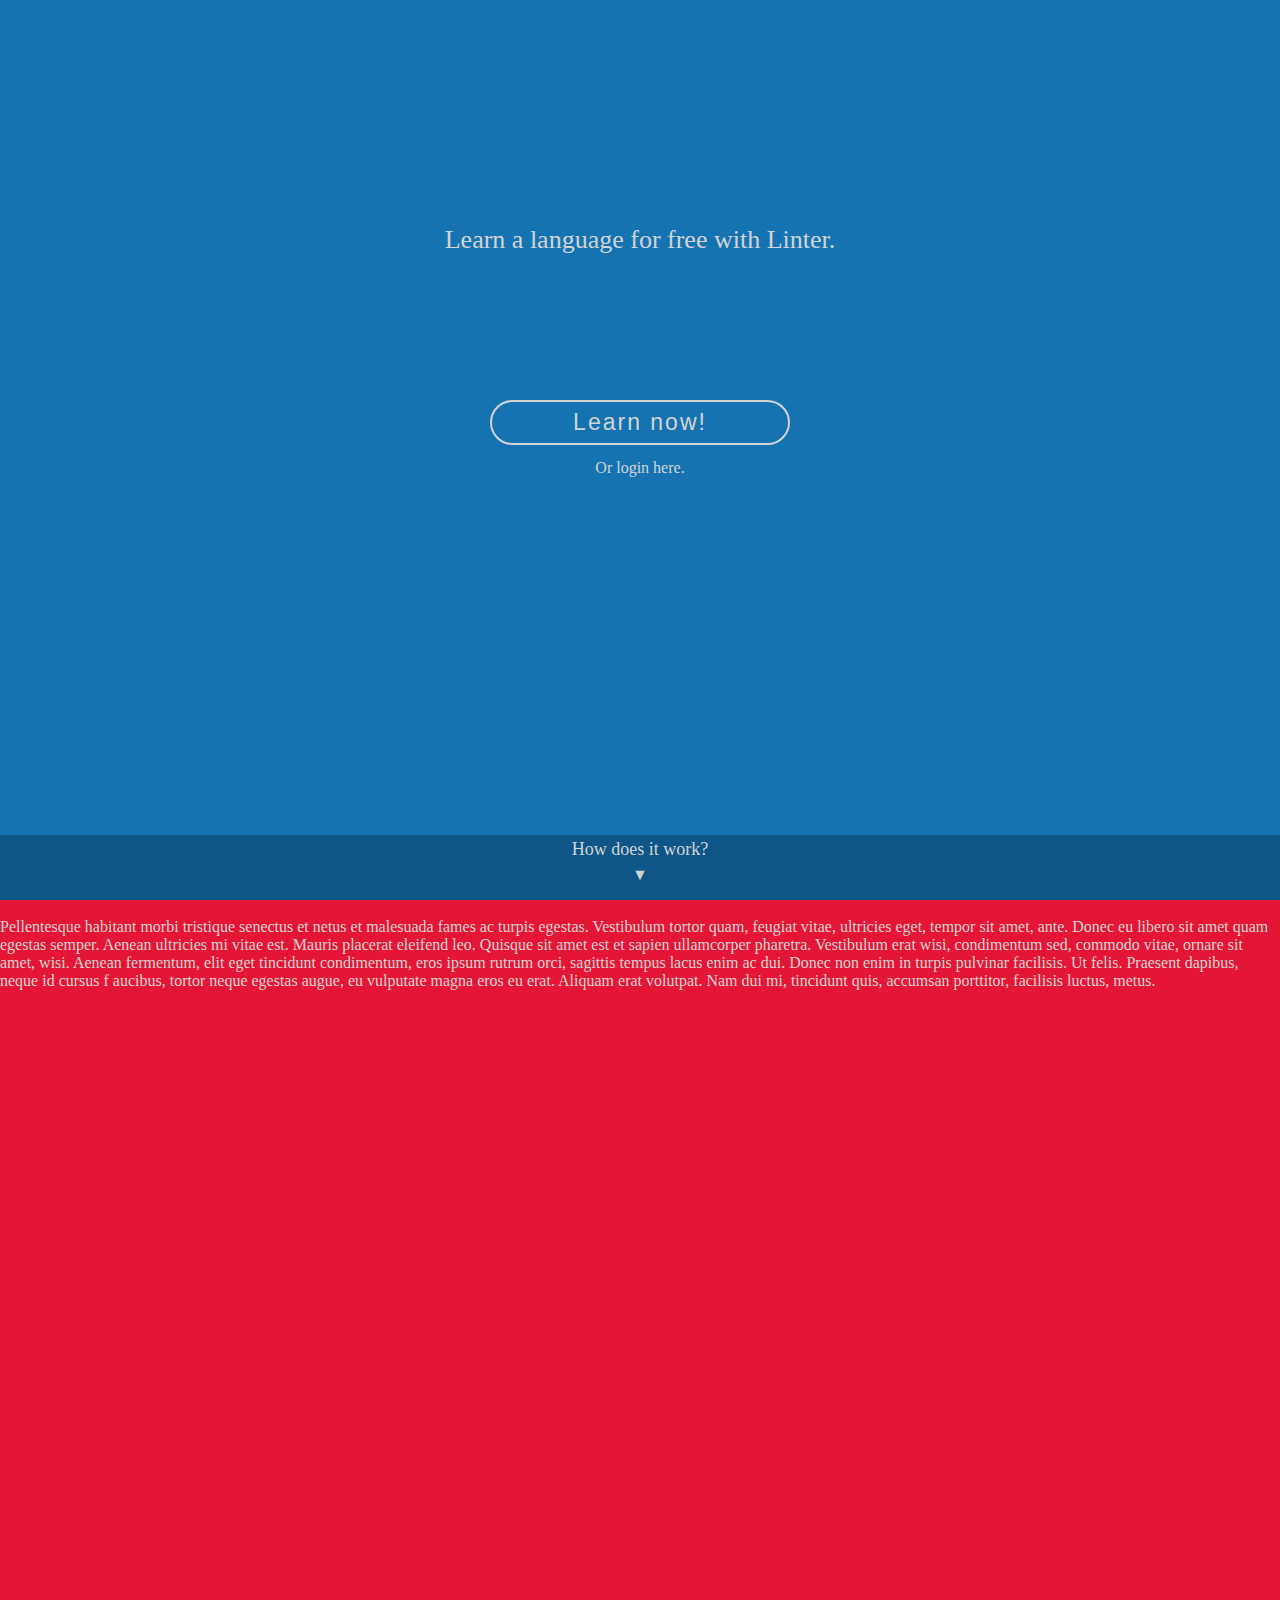
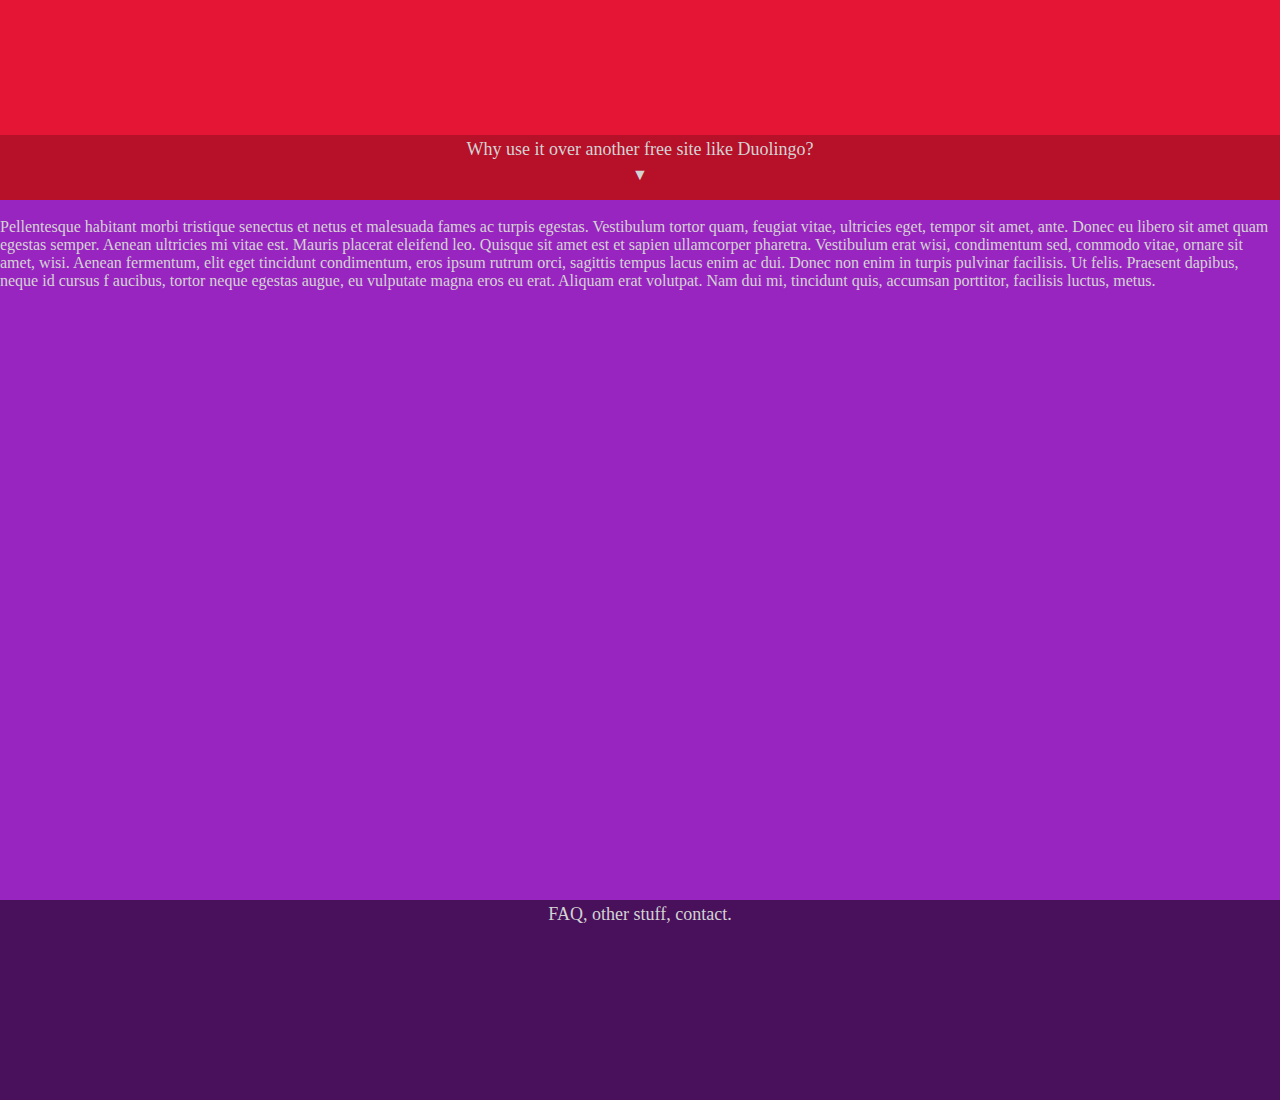
<file: index.html>
<!DOCTYPE html>
<title>Linter | Free Language Learning, Spanish, German, Italian, English</title>
<html lang="en">
<head>
<meta charset="utf-8">
<link rel="shortcut icon" type="image/png" href="logo.png"/>
<!-- CSS reset -->
<style>
* {
    margin: 0;
    padding: 0;
    border: 0;
    outline: 0;
    font-size: 100%;
    vertical-align: baseline;
    background: transparent;
}
</style>
<!-- For Small Height -->
<style>
@media only screen and (max-height: 332px) {
	.opening-text {
		visibility: hidden;
	}
	.or-login-contents {
		visibility: hidden;
	}
	.bottom-footer {
		position: absolute;
		bottom: -200%;
		background-color: #49105C;
		width: 100%;
		height: 100px !important;
		text-align: center;
	}
}
</style>
<style type="text/css">
html, body {
    height: 100%;
    margin: 0px;
    width: 100%;
    scroll-behavior: smooth;
}
.main {
    height: 100%;
    background: #1573b2;
}
.sub1 {
    height: 100%;
    background: #e51635;
}
.sub2 {
    height: 100%;
    background-color: #9925C0;
}

#select-language {
display: inline-block;
position: absolute;
	width: 300px;
	height: 45px;
border-radius: 40px;
	top: 50%;
    left: 50%;
    margin-top: -50px;
    margin-left: -150px;
	background: none;
	border: solid 2px lightgray;
	color: lightgray;
	-webkit-transition-duration: 0.4s; 
    transition-duration: 0.4s;
}
#select-language:hover {
cursor: pointer;
background-color: lightgray;
color: black;
}
.button-link {
text-decoration: none;
}
.contained-text {
font-size: 23px;
letter-spacing: 2px;
}
@media only screen and (max-width: 1366px) {
	.opening-text {
font-size: 26px;
color: lightgray;
}
	}
@media only screen and (max-width: 781px) {
	.opening-text {
font-size: 20px;
color: #D3D3D3;
text-align: center;
}
	}
/*@media only screen and (max-width: 600px) and (max-height: 400px) {
	.opening-text-div {
font-size: 10px;
color: lightgray;
text-align: center;
	}
}*/
.opening-text-div {
position: absolute;
left: 50%;
-webkit-transform: translateX(-50%);
transform: translateX(-50%);
top: 25%;
margin-bottom: auto;
}
.home-footer {
position: absolute;
bottom: 0px;
background-color: #0d5687;
width: 100%;
height: 65px;
text-align: center;
}
.footer-contents-text {
position: relative;
top: 4px;
color: lightgray;
font-size: 18px
}
.footer-contents-arrow {
position: relative;
top: 10px;
color: lightgray;
}

.anchor-work-how {
text-decoration: none;
}
.invisible {
visibility: hidden;
}
.work-footer {
position: absolute;
bottom: -100%;
background-color: #b71029;
width: 100%;
height: 65px;
text-align: center;
}
.anchor-why-use {
text-decoration: none;
}

.bottom-footer {
position: absolute;
bottom: -200%;
background-color: #49105C;
width: 100%;
height: 200px;
text-align: center;
}

.paragraph {
color: lightgray;
overflow: auto;
}

a {
text-decoration: none;
}

.or-login {
position: absolute;
left: 50%;
-webkit-transform: translateX(-50%);
transform: translateX(-50%);
top:51%;
margin: auto;
}
.or-login-contents:hover {
color: purple;
}

.or-login-contents {
	color: lightgray;
}
</style>
<script src="https://ajax.googleapis.com/ajax/libs/jquery/3.3.1/jquery.min.js"></script>
<script>
document.querySelectorAll('a[href^="#"]').forEach(anchor => {
    anchor.addEventListener('click', function (smooth) {
        smooth.preventDefault();

        document.querySelector(this.getAttribute('href')).scrollIntoView({
            behavior: 'smooth'});
    });
});
</script>

<div class="main">

<ul>

</ul>
<span class="opening-text-div"><p class="opening-text">Learn a language for free with Linter.</p></span>

<a href="choose.html" class="button-link"><button type="button" id="select-language"><span class="contained-text">Learn now!</span></button></a>

<div class="or-login"><a href="login.html" class="or-login-contents">Or login here.</a></div>
	
<p class="home-footer">
  <span class="footer-contents-text">How does it work?</span>
  <br>
<a href="#work-how" class="anchor-work-how">
<span class="footer-contents-arrow">&#9660</span>
</a>
</p>

</div>
<div class="sub1">
<a id="work-how">

<p class="invisible">adjncnf</p>
<p  class="paragraph">Pellentesque habitant morbi tristique senectus et netus et malesuada fames ac turpis 
egestas. Vestibulum tortor quam, feugiat vitae, ultricies eget, tempor sit amet, ante. 
Donec eu libero sit amet quam egestas semper. Aenean ultricies mi vitae est. Mauris 
placerat eleifend leo. Quisque sit amet est et sapien ullamcorper pharetra. Vestibulum 
erat wisi, condimentum sed, commodo vitae, ornare sit amet, wisi. Aenean fermentum, elit 
eget tincidunt condimentum, eros ipsum rutrum orci, sagittis tempus lacus enim ac dui. 
Donec non enim in turpis pulvinar facilisis. Ut felis. Praesent dapibus, neque id cursus f
aucibus, tortor neque egestas augue, eu vulputate magna eros eu erat. Aliquam erat volutpat. 
Nam dui mi, tincidunt quis, accumsan porttitor, facilisis luctus, metus.</p>
<p class="work-footer">
<span class="footer-contents-text">Why use it over another free site like Duolingo?</span>
<br>
<a href="#why-use" class="anchor-why-use">
<span class="footer-contents-arrow">&#9660</span>
</a>
</span>
</p>
</div>

<div class="sub2">
<a id="why-use">
<p class="paragraph"><br>
</a>Pellentesque habitant morbi tristique senectus et netus et malesuada fames ac turpis 
egestas. Vestibulum tortor quam, feugiat vitae, ultricies eget, tempor sit amet, ante. 
Donec eu libero sit amet quam egestas semper. Aenean ultricies mi vitae est. Mauris 
placerat eleifend leo. Quisque sit amet est et sapien ullamcorper pharetra. Vestibulum 
erat wisi, condimentum sed, commodo vitae, ornare sit amet, wisi. Aenean fermentum, elit 
eget tincidunt condimentum, eros ipsum rutrum orci, sagittis tempus lacus enim ac dui. 
Donec non enim in turpis pulvinar facilisis. Ut felis. Praesent dapibus, neque id cursus f
aucibus, tortor neque egestas augue, eu vulputate magna eros eu erat. Aliquam erat volutpat. 
Nam dui mi, tincidunt quis, accumsan porttitor, facilisis luctus, metus.</p>
<p class="bottom-footer">
<span class="footer-contents-text">FAQ, other stuff, contact.</span>
</p>
</div>
</div>
</file>
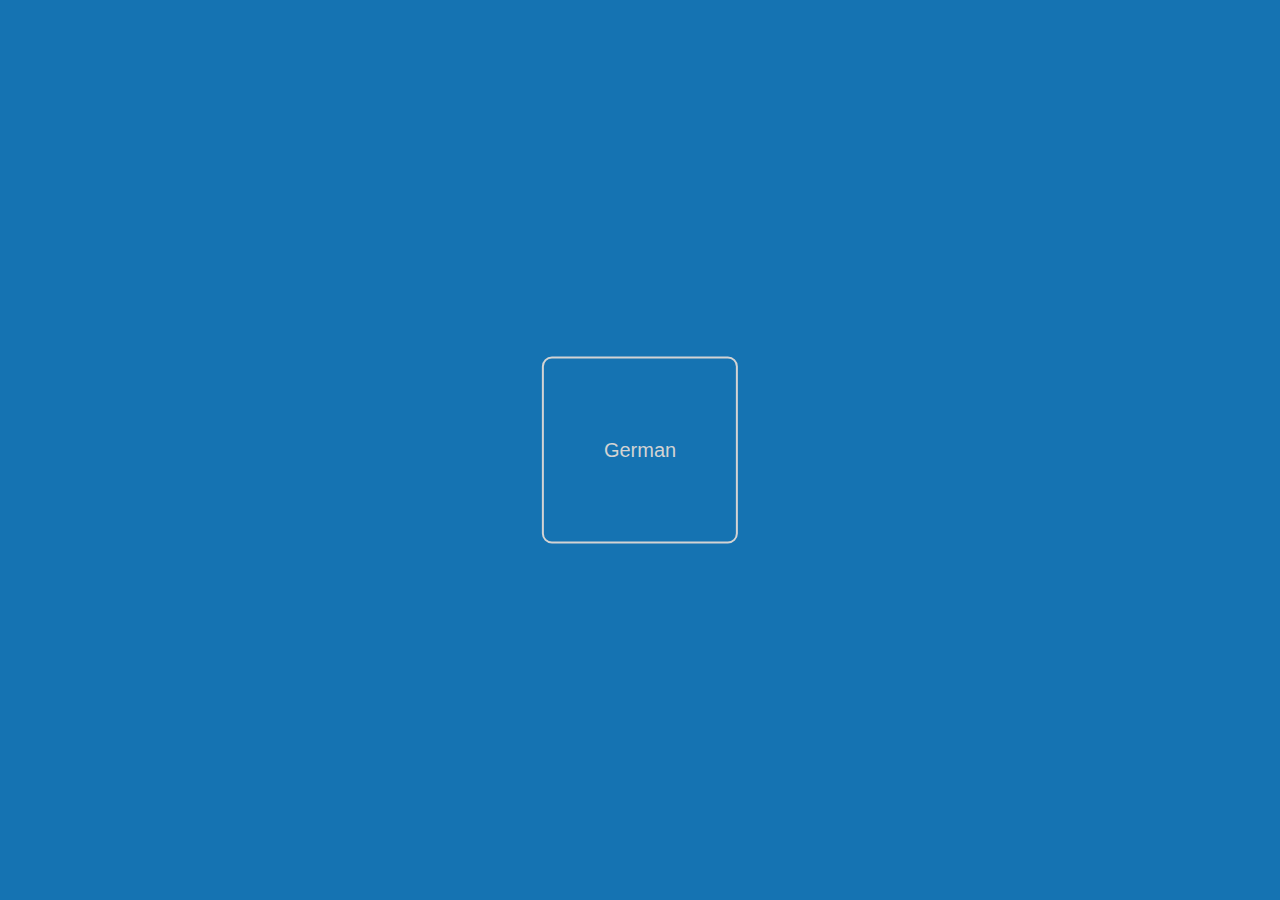
<file: choose.html>
<!doctype html>
<html>
<head>
<meta charset="UTF-8">

<title>Linter | Pick your language: Spanish, German, Italian, English</title>
<style>
* {
    margin: 0;
    padding: 0;
    border: 0;
    outline: 0;
    font-size: 100%;
    vertical-align: baseline;
    background: transparent;
}
body, html {
    height: 100%;
    width: 100%;
	background-color: #1573b2;
}
	.german {
		position: absolute;
		left: 50%;
		top: 50%;
		-webkit-transform: translate(-50%, -50%);
		transform: translate(-50%, -50%);
		-moz-transform: translate(-50%, -50%);
		-o-transform: translate(-50%, -50%);
		color: lightgray;
		text-decoration: none;
		border: 2px solid lightgray;
		padding-top: 80px;
		padding-bottom: 80px;
		padding-right: 60px;
		padding-left: 60px;
		border-radius: 10px;
		font-size: 20px;
		transition: 0.4s;
	}
	.german:hover {
		background-color: lightgray;
		color: black;
		cursor: pointer;
	}
</style>
</head>
<body>
	<button onclick="display()" class="german">German</button>
	<script>
	function display() {
		alert("Hi! \nSorry to inform you, but it is not possible to register accounts using Github Pages, as Github does not let you communicate back with the server, due to security reasons. You would need to register only so that we can collect analytics. For now, please go to the home page, and press login, using the username \"test\" and the password \"test\".")
	}
	</script>
</body>
</html>
</file>
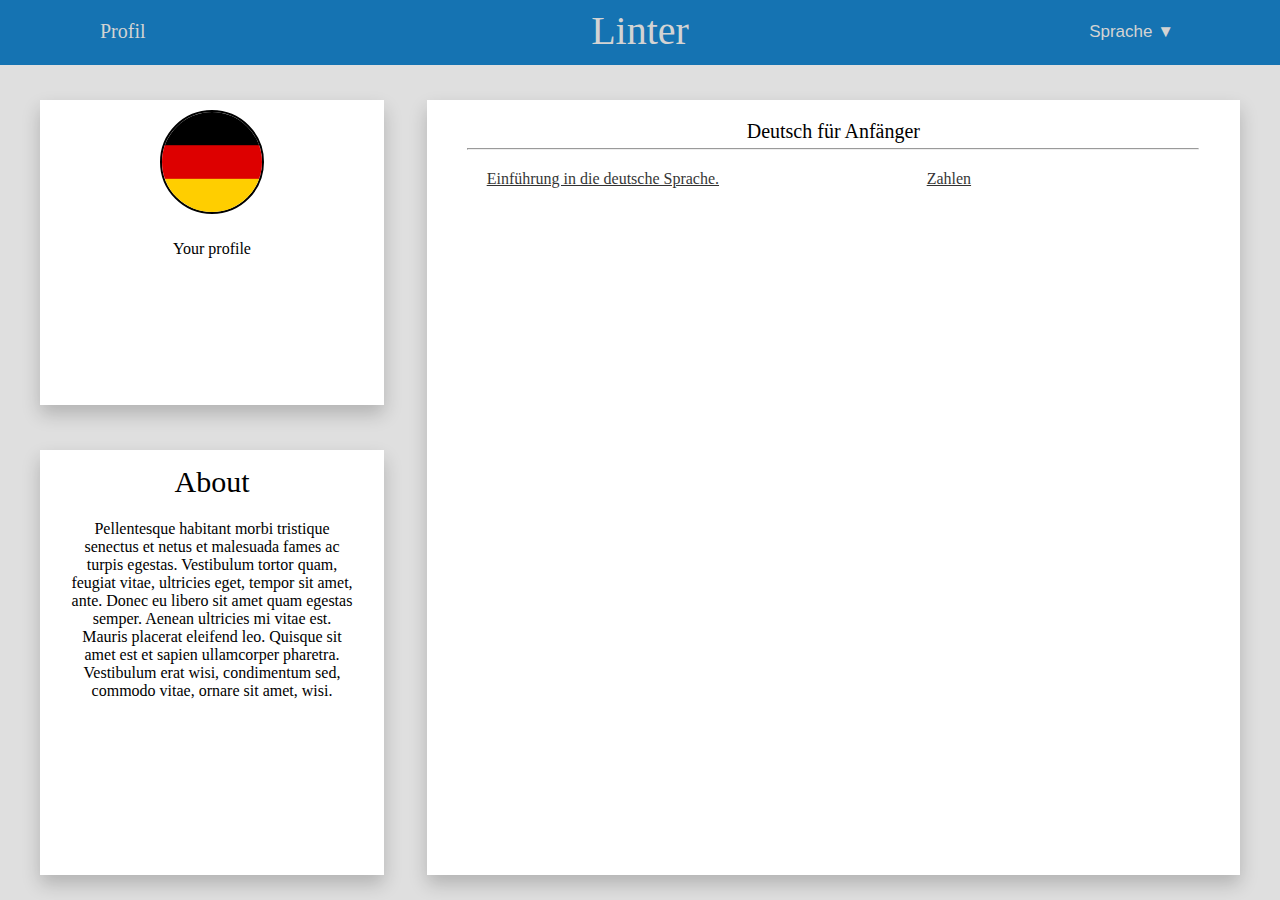
<file: home.light.html>
<!doctype html>
<html>
<head>
<meta charset="UTF-8">
<meta name="google" content="notranslate">
<title>Linter | Choose Chapter</title>
</head>
<style>
	body, html {
		margin:0;
    	padding:0;
		height: 100%;
		background-color: #DFDFDF;
	}
	.topbar-container {
		background-color: #1573b2;
		height: 65px;
	}	
	.home-link {
		color: lightgray;
		text-decoration: none;
		position: absolute;
		left: 50%;
		-webkit-transform: translateX(-50%);
		transform: translateX(-50%);
		top: 14px;
		font-size: 40px;
		line-height: 0.85;
	}
	.profile-topbar {
		color: lightgray;
		text-decoration: none;
		position: absolute;
		font-size: 20px;
		left: 100px;
		top: 20px;
	}
	.island-main {
		background-color: white;
		position: absolute;
		top: 100px;
		right: 40px;
		left: 33.33333%;
		bottom: 25px;
 		box-shadow: 0px 9px 17.5px 0px rgba(0,0,0,0.2);
	}
	.island-profile {
		background-color: white;
		position: absolute;
		top: 100px;
		bottom: 55%;
		left: 40px;
		right: 70%;
		box-shadow: 0px 9px 17.5px 0px rgba(0,0,0,0.2);
	}
	.island-about {
		background-color: white;
		position: absolute;
		top: 50%;
		bottom: 25px;
		left: 40px;
		right: 70%;
		box-shadow: 0px 9px 17.5px 0px rgba(0,0,0,0.2);
	}
	img {
		max-width:100%;
		max-height:100%;
	}
	.profile-pic-mainpage {
		border: solid 2px black;
		position: relative;
		left: 50%;
		-webkit-transform: translateX(-50%);
		transform: translateX(-50%);
		border-radius: 50%;
		width: 100px;
		height: 100px;
		top: 10px;
	}
	
	@media only screen and (max-width: 600px) {
		.profile-pic-mainpage {
			visibility: hidden;
		}
		.island-about {
			visibility: hidden;
		}
		.island-profile {
			visibility: hidden;
		}
		.island-main {
			left: 40px;
		}
		.profile-topbar {
			right: 20px;
		}
		.languageChooseLinkTopbar {
			left: 20px;
		}
	}
	@media only screen and (max-height: 530px) {
		.profile-pic-mainpage {
			visibility: hidden;
		}
		.island-profile {
			visibility: hidden;
		}
		.island-about {
			top: 100px;
			height: auto;
		}
	}
	.profile-island-text {
		text-decoration: none;
		color: black;
		position: absolute;
		left: 50%;
		-webkit-transform: translateX(-50%);
		transform: translateX(-50%);
		top: 140px;
		font-size: 
	}
	.profile-island-text:before {
		background-color: black;
	}
	.profile-pic-mainpage-link:before {
		content: none;
	}
	.profile-pic-mainpage-link:hover {
		opacity: 0.4;
		border: gray;
	}
	.section-title {
		font-size: 20px;
		position: absolute;
		left: 50%;
		-webkit-transform: translateX(-50%);
		transform: translateX(-50%);
	}
	
	hr {
		position: relative;
		top: 40px;
		width: 730px;
	}
	.einfruhrung {
		color: black;
		position: absolute;
		top: 70px;
		left: 60px;
		opacity: 0.8;
	}
	.about-heading {
		font-size: 30px;
		position: absolute;
		left: 50%;
		-webkit-transform: translateX(-50%);
		transform: translateX(-50%);
		top: -15px;
	}
	@media only screen and (max-height: 600px) {
		.profile-island-text {
			visibility: hidden;
		}
	}
	.about-text {
		margin: 30px;
		text-align: center;
		position: absolute;
		top: 40px;
	}
	.languages {
		position: absolute;
		top: 49px;
		background-color: #1573b2;
		width: 120px;
		left: 80px;
		height: 200px;
		z-index: 1000;
		border-bottom-left-radius: 10px;
		border-bottom-right-radius: 10px;
	}
	#dropdowncontent {
		text-align: center;
		background-color: white;
		border-radius: 6px;
		padding: 5px 15px;
		position: absolute;
		z-index: 1;
		top: 125%;
		left: 50%;
		transform: translateX(-50%);
		-webkit-transform: translateX(-50%);
		-moz-transform: translateX(-50%);
		-o-transform: translateX(-50%);
		opacity: 0;
		width: 100px;
		box-shadow: 0px 9px 17.5px 0px rgba(0,0,0,0.2);
		border: 1px lightgray solid;
		transition: opacity 0.4s;
	}
	#dropdowncontent::before {
		content: "";
		position: absolute;
		bottom: 100%;
		left: 50%;
		margin-left: -10px;
		border-width: 10px;
		border-style: solid;
		border-color: transparent transparent white transparent;
	}
	#languageChooseLinkTopbar {
		color: lightgray;
		background: none;
		border: none;
		position: absolute;
		font-size: 17px;
		font-weight: normal;
		right: 100px;
		top: 20.8px;
		outline: none;
	}
	#languageChooseLinkTopbar:hover {
		cursor: pointer;
	}
	#languageChooseLinkTopbar #dropdowncontent {
		visibility: visible;
		opacity: 1;
		font-weight: 400;
	}
	#languageChooseLinkTopbar:not(:hover) #dropdowncontent {
	visibility: hidden;
	transition-delay: 0.1s;
}
	.language {
		color: black;
	}
	.next {
		color: black;
		position: absolute;
		top: 70px;
		left: 500px;
		opacity: 0.8;
	}
</style>
<div class="topbar-container">
	<a class="home-link" href="Home2.html">Linter</a>
	<div class="dropdown">
		<button id="languageChooseLinkTopbar">Sprache &#9660
		<div id="dropdowncontent">
				<a href="#" class="language">Deutsch</a><br>
		</div></button>
	</div>
	<a class="profile-topbar" href="profile.html">Profil</a>
</div>
<body>
	<div class="island-main"><p class="section-title">Deutsch für Anfänger</p>
	<hr align="center">
		<div class="beginner-links-container">
			<a href="lesson1.html" class="einfruhrung">Einführung in die deutsche Sprache.</a>
			<a href="test.html" class="next">Zahlen</a>
		</div>
	</div>
	<div class="island-profile"><a href="profile.html" class="profile-pic-mainpage-link"><img src="German.png" alt="profile picture" class="profile-pic-mainpage"></a><a href="profile.html" class="profile-island-text">Your profile</a></div>
	<div class="island-about">
		<p class="about-heading">About</p>
		<p class="about-text">Pellentesque habitant morbi tristique senectus et netus et malesuada fames ac turpis 
egestas. Vestibulum tortor quam, feugiat vitae, ultricies eget, tempor sit amet, ante. 
Donec eu libero sit amet quam egestas semper. Aenean ultricies mi vitae est. Mauris 
placerat eleifend leo. Quisque sit amet est et sapien ullamcorper pharetra. Vestibulum 
erat wisi, condimentum sed, commodo vitae, ornare sit amet, wisi.</p>
	</div>
<script>

</script>
</body>
</html>
</file>
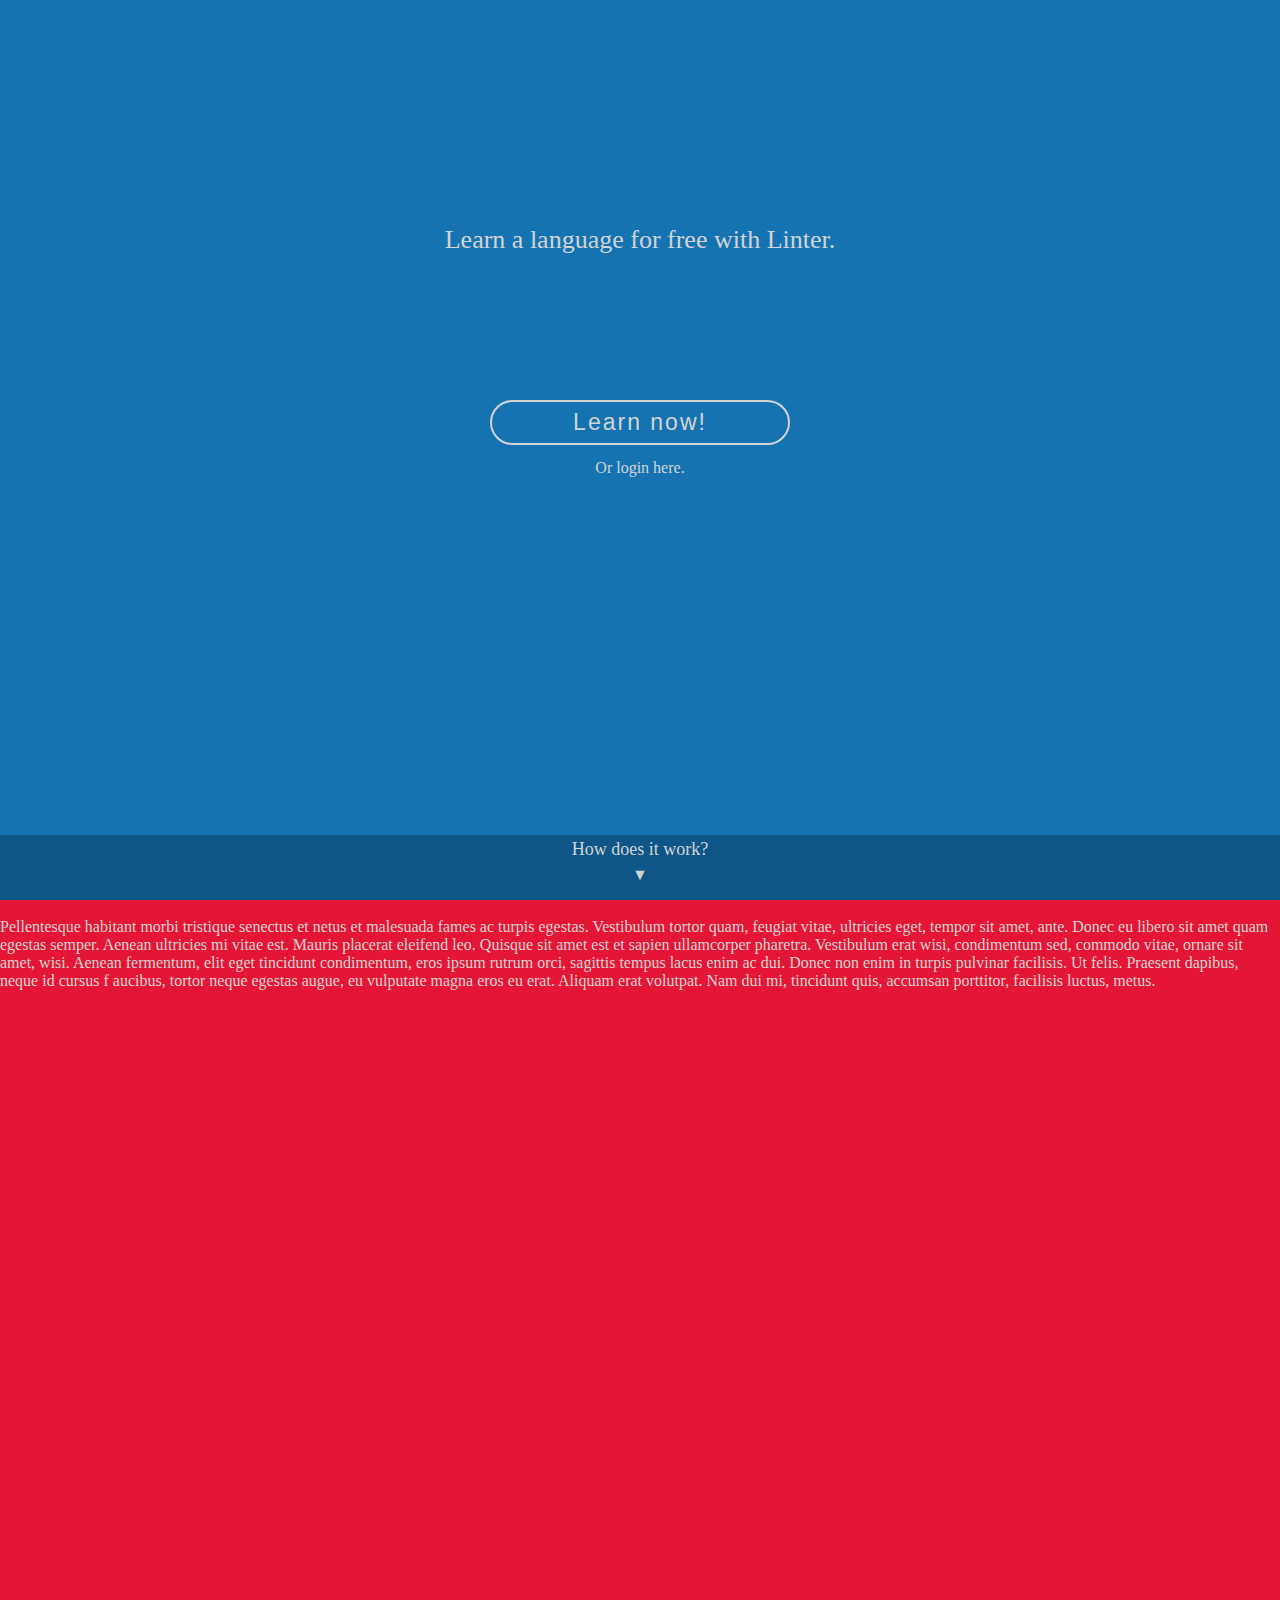
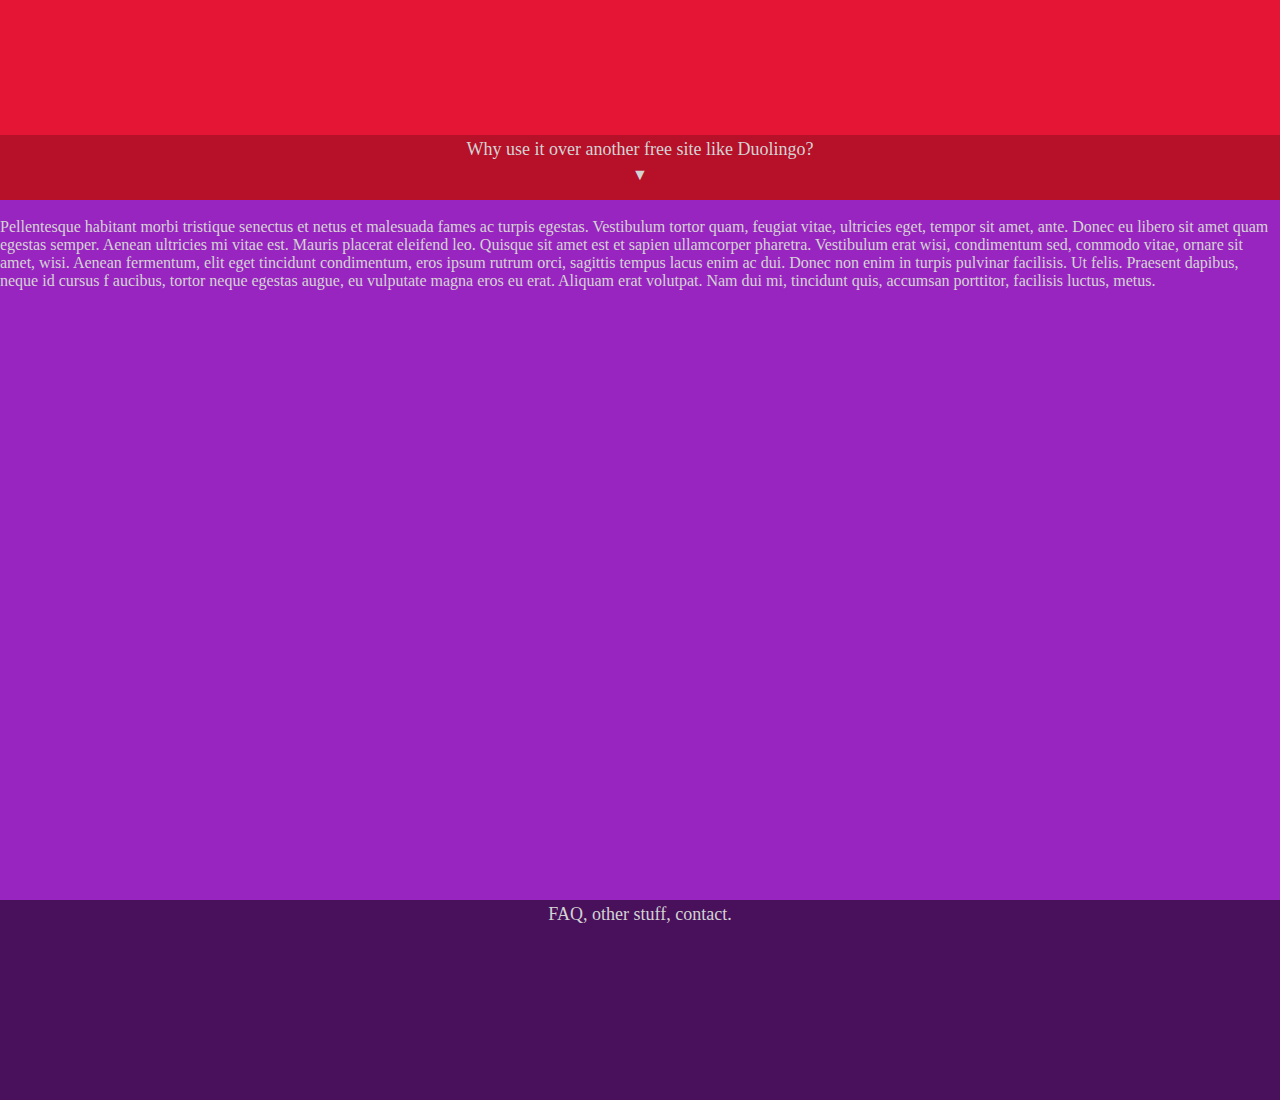
<file: Home2.html>
<!DOCTYPE html>
<title>Linter | Free Language Learning, Spanish, German, Italian, English</title>
<html lang="en">
<head>
<meta charset="utf-8">
<link rel="shortcut icon" type="image/png" href="logo.png"/>
<!-- CSS reset -->
<style>
* {
    margin: 0;
    padding: 0;
    border: 0;
    outline: 0;
    font-size: 100%;
    vertical-align: baseline;
    background: transparent;
}
</style>
<!-- For Small Height -->
<style>
@media only screen and (max-height: 332px) {
	.opening-text {
		visibility: hidden;
	}
	.or-login-contents {
		visibility: hidden;
	}
	.bottom-footer {
		position: absolute;
		bottom: -200%;
		background-color: #49105C;
		width: 100%;
		height: 100px !important;
		text-align: center;
	}
}
</style>
<style type="text/css">
html, body {
    height: 100%;
    margin: 0px;
    width: 100%;
    scroll-behavior: smooth;
}
.main {
    height: 100%;
    background: #1573b2;
}
.sub1 {
    height: 100%;
    background: #e51635;
}
.sub2 {
    height: 100%;
    background-color: #9925C0;
}

#select-language {
display: inline-block;
position: absolute;
	width: 300px;
	height: 45px;
border-radius: 40px;
	top: 50%;
    left: 50%;
    margin-top: -50px;
    margin-left: -150px;
	background: none;
	border: solid 2px lightgray;
	color: lightgray;
	-webkit-transition-duration: 0.4s; 
    transition-duration: 0.4s;
}
#select-language:hover {
cursor: pointer;
background-color: lightgray;
color: black;
}
.button-link {
text-decoration: none;
}
.contained-text {
font-size: 23px;
letter-spacing: 2px;
}
@media only screen and (max-width: 1366px) {
	.opening-text {
font-size: 26px;
color: lightgray;
}
	}
@media only screen and (max-width: 781px) {
	.opening-text {
font-size: 20px;
color: #D3D3D3;
text-align: center;
}
	}
/*@media only screen and (max-width: 600px) and (max-height: 400px) {
	.opening-text-div {
font-size: 10px;
color: lightgray;
text-align: center;
	}
}*/
.opening-text-div {
position: absolute;
left: 50%;
-webkit-transform: translateX(-50%);
transform: translateX(-50%);
top: 25%;
margin-bottom: auto;
}
.home-footer {
position: absolute;
bottom: 0px;
background-color: #0d5687;
width: 100%;
height: 65px;
text-align: center;
}
.footer-contents-text {
position: relative;
top: 4px;
color: lightgray;
font-size: 18px
}
.footer-contents-arrow {
position: relative;
top: 10px;
color: lightgray;
}

.anchor-work-how {
text-decoration: none;
}
.invisible {
visibility: hidden;
}
.work-footer {
position: absolute;
bottom: -100%;
background-color: #b71029;
width: 100%;
height: 65px;
text-align: center;
}
.anchor-why-use {
text-decoration: none;
}

.bottom-footer {
position: absolute;
bottom: -200%;
background-color: #49105C;
width: 100%;
height: 200px;
text-align: center;
}

.paragraph {
color: lightgray;
overflow: auto;
}

a {
text-decoration: none;
}

.or-login {
position: absolute;
left: 50%;
-webkit-transform: translateX(-50%);
transform: translateX(-50%);
top:51%;
margin: auto;
}
.or-login-contents:hover {
color: purple;
}

.or-login-contents {
	color: lightgray;
}
</style>
<script src="https://ajax.googleapis.com/ajax/libs/jquery/3.3.1/jquery.min.js"></script>
<script>
document.querySelectorAll('a[href^="#"]').forEach(anchor => {
    anchor.addEventListener('click', function (smooth) {
        smooth.preventDefault();

        document.querySelector(this.getAttribute('href')).scrollIntoView({
            behavior: 'smooth'});
    });
});
</script>

<div class="main">

<ul>

</ul>
<span class="opening-text-div"><p class="opening-text">Learn a language for free with Linter.</p></span>

<a href="choose.html" class="button-link"><button type="button" id="select-language"><span class="contained-text">Learn now!</span></button></a>

<div class="or-login"><a href="login.html" class="or-login-contents">Or login here.</a></div>
	
<p class="home-footer">
  <span class="footer-contents-text">How does it work?</span>
  <br>
<a href="#work-how" class="anchor-work-how">
<span class="footer-contents-arrow">&#9660</span>
</a>
</p>

</div>
<div class="sub1">
<a id="work-how">

<p class="invisible">adjncnf</p>
<p  class="paragraph">Pellentesque habitant morbi tristique senectus et netus et malesuada fames ac turpis 
egestas. Vestibulum tortor quam, feugiat vitae, ultricies eget, tempor sit amet, ante. 
Donec eu libero sit amet quam egestas semper. Aenean ultricies mi vitae est. Mauris 
placerat eleifend leo. Quisque sit amet est et sapien ullamcorper pharetra. Vestibulum 
erat wisi, condimentum sed, commodo vitae, ornare sit amet, wisi. Aenean fermentum, elit 
eget tincidunt condimentum, eros ipsum rutrum orci, sagittis tempus lacus enim ac dui. 
Donec non enim in turpis pulvinar facilisis. Ut felis. Praesent dapibus, neque id cursus f
aucibus, tortor neque egestas augue, eu vulputate magna eros eu erat. Aliquam erat volutpat. 
Nam dui mi, tincidunt quis, accumsan porttitor, facilisis luctus, metus.</p>
<p class="work-footer">
<span class="footer-contents-text">Why use it over another free site like Duolingo?</span>
<br>
<a href="#why-use" class="anchor-why-use">
<span class="footer-contents-arrow">&#9660</span>
</a>
</span>
</p>
</div>

<div class="sub2">
<a id="why-use">
<p class="paragraph"><br>
</a>Pellentesque habitant morbi tristique senectus et netus et malesuada fames ac turpis 
egestas. Vestibulum tortor quam, feugiat vitae, ultricies eget, tempor sit amet, ante. 
Donec eu libero sit amet quam egestas semper. Aenean ultricies mi vitae est. Mauris 
placerat eleifend leo. Quisque sit amet est et sapien ullamcorper pharetra. Vestibulum 
erat wisi, condimentum sed, commodo vitae, ornare sit amet, wisi. Aenean fermentum, elit 
eget tincidunt condimentum, eros ipsum rutrum orci, sagittis tempus lacus enim ac dui. 
Donec non enim in turpis pulvinar facilisis. Ut felis. Praesent dapibus, neque id cursus f
aucibus, tortor neque egestas augue, eu vulputate magna eros eu erat. Aliquam erat volutpat. 
Nam dui mi, tincidunt quis, accumsan porttitor, facilisis luctus, metus.</p>
<p class="bottom-footer">
<span class="footer-contents-text">FAQ, other stuff, contact.</span>
</p>
</div>
</div>
</file>
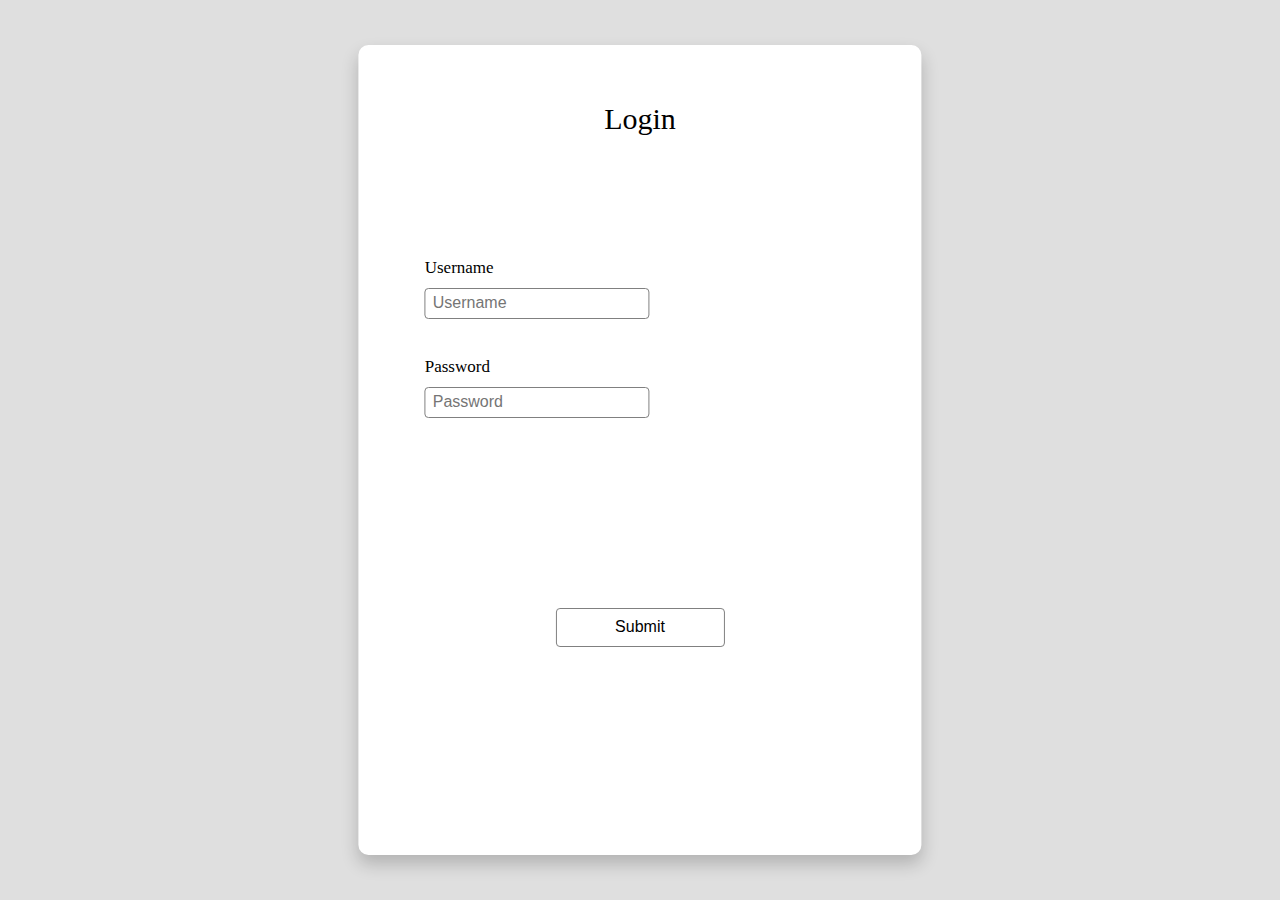
<file: login.html>
<!doctype html>
<html>
<head>
<meta charset="UTF-8">
<title>Login | Linter</title>
<!-- CSS reset -->
<style>
* {
    margin: 0;
    padding: 0;
    border: 0;
    outline: 0;
    font-size: 100%;
    vertical-align: baseline;
    background: transparent;
}
html, body {
	height: 100%;
	width: 100%;
	background-color: #DFDFDF;
}
</style>
<!-- Everything else -->
<style>
	.platform {
		background-color: white;
		width: 44%;
		height: 90%;
		position: absolute;
		left: 50%;
		top: 50%;
		-webkit-transform: translate(-50%, -50%);
		transform: translate(-50%, -50%);
		-moz-transform: translate(-50%, -50%);
		-o-transform: translate(-50%, -50%);
		box-shadow: 0px 9px 17.5px 0px rgba(0,0,0,0.2);
		border-radius: 10px; 
	}
	.title {
		font-size: 30px;
		position: absolute;
		left: 50%;
		-webkit-transform: translate(-50%);
		transform: translate(-50%);
		-moz-transform: translate(-50%);
		-o-transform: translate(-50%);
		top: 7%;
	}
	input {
		border: 1px solid gray;
		padding: 2px;
		border-radius: 4px;
		height: 25px;
		padding-left: 7px;
		width: 38%;
		-webkit-transition: width 0.4s ease-in-out;
  		transition: width 0.4s ease-in-out;
	}
	input:focus {
		width: 70%;
	}
	form {
		position: absolute;
		top: 25%;
		left: 10%;
		width: 100%;
		transition: 2s;
	}
	input, label {
		display:block;
		margin: 10px;
	}
	input:focus, input:hover {
		border-color: black;
	}
	label {
		font-size: 17px;
	}
	.sub {
		border: 1px solid gray;
		padding: 5px;
		border-radius: 4px;
		position: absolute;
		left: 40%;
		-webkit-transform: translate(-50%);
		transform: translate(-50%);
		-moz-transform: translate(-50%);
		-o-transform: translate(-50%);
		top: 200%;
		width: 30%;
		height: 22%;
		cursor: pointer;
		transition: 0.4s;
	}
	.sub:focus, .sub:hover {
		border-color: black;
		border-width: 2px;
		border-radius: 8px;
	}
	#error {
		border: 2px solid black;
		border-radius: 5px;
		width: 200px;
		position: absolute;
		left: 50%;
		top: 26%;
		visibility: hidden;
		-webkit-transform: translate(-50%);
		transform: translate(-50%);
		-moz-transform: translate(-50%);
		-o-transform: translate(-50%);
	}
	.tooltiptext {
		font-size: 16px !important;
		text-align: center;
		width: 120px;
		background-color: #555;
		color: #fff;
		text-align: center;
		border-radius: 6px;
		padding: 5px 0;
		position: absolute;
		z-index: 1;
		margin-left: -60px;
		opacity: 0;
		font-family: sans-serif;
		font-size: 100%;
	}
	.tooltiptext1 {		
		bottom: 85%;
		left: 30%;
		transition: opacity .6s;
	}
	.tooltiptext2 {
		bottom: 28%;
		left: 30%;
		transition: opacity .6s;
	}
	.tooltiptext::after {
		content: "";
		position: absolute;
		top: 100%;
		left: 50%;
		margin-left: -5px;
		border-width: 5px;
		border-style: solid;
		border-color: #555 transparent transparent transparent;
	}
</style>
</head>
<body>
	<div class="platform"><p class="title">Login</p>
		<form id="login" method="post" action="home.light.html" onsubmit="return PassValidate()">
			<label for="user">Username</label>
				<input type="text" id="user" name="username" placeholder="Username" autocomplete="off"><span class="tooltiptext1 tooltiptext">You must fill in this field</span><br>
			<label for="pass">Password</label>
				<input type="password" id="pass" name="password" placeholder="Password"><span class="tooltiptext2 tooltiptext">You must fill in this field</span>
			<button type="submit" form="login" value="Submit" class="sub">Submit</button>
		</form>
		<div id="error"></div>
	</div>
	<script>
	function PassValidate() {
		var y = document.forms["login"]["password"].value;
		var x = document.forms["login"]["username"].value;
		var z = document.getElementsByClassName("tooltiptext1");
		var w = document.getElementsByClassName("tooltiptext2");
		if (x == "" && y == "") {
			w[0].style.opacity = 1;
			z[0].style.opacity = 1;
			setTimeout(
				function() {
					w[0].style.opacity = 0;
					z[0].style.opacity = 0;
				}, 2400
			);
			return false;
		}
		if (y == "") {
			w[0].style.opacity = 1;
			setTimeout(
				function() {
					w[0].style.opacity = 0;
				}, 2400
			);
			return false;
		}
		if (x == "") {
			z[0].style.opacity = 1;
			setTimeout(
				function() {
					z[0].style.opacity = 0;
				}, 2400
			);
			return false;
		}
		if (x == "test" && y == "test") {
			return true;
		} else {
			alert("Incorrect username or password");
			return false;
		}
	}
	</script>
</body>
</html>
</file>
